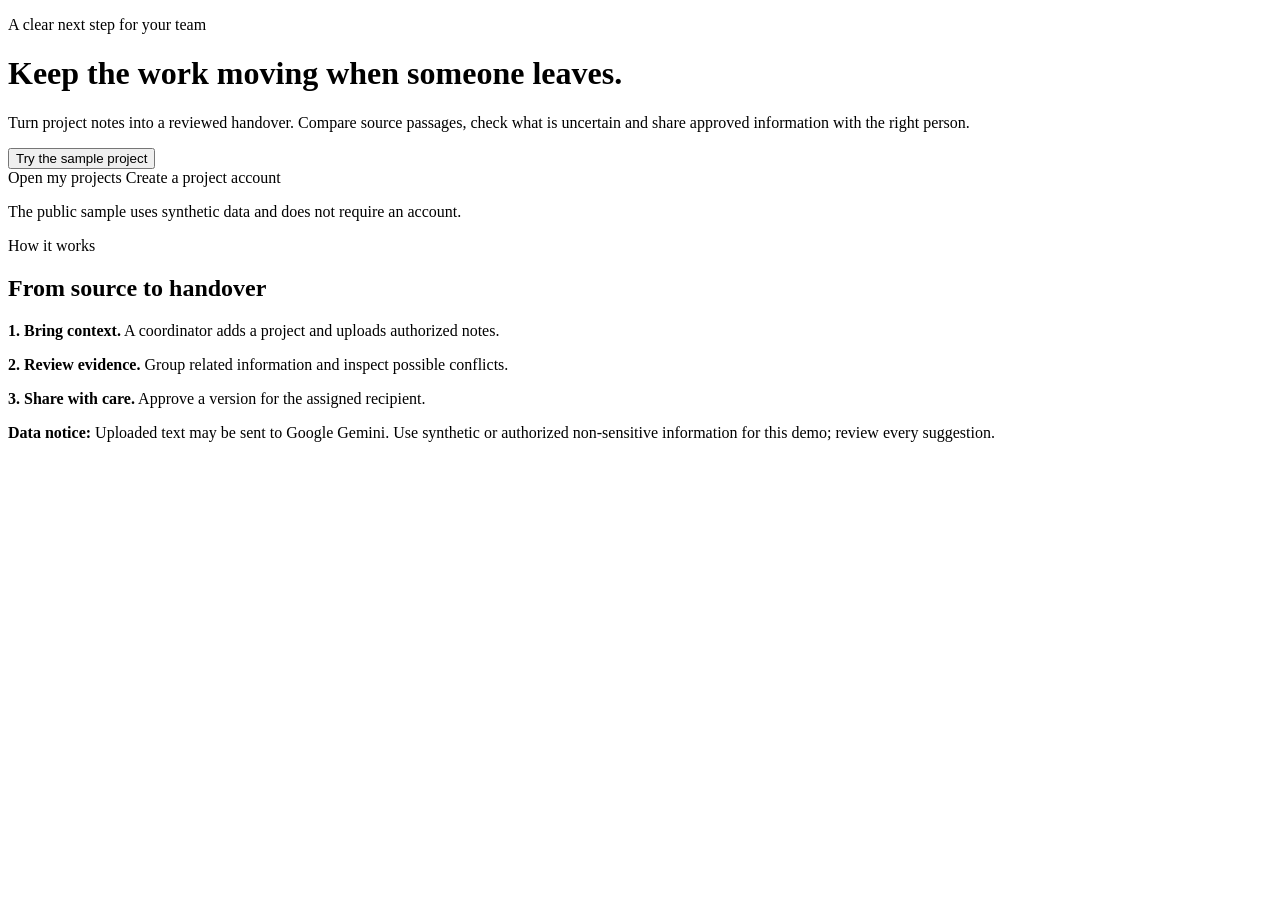
<file: src/main/resources/templates/index.html>
<!DOCTYPE html>
<html lang="en" xmlns:th="http://www.thymeleaf.org">
<head th:replace="~{fragments :: head('Home')}"></head>
<body>
<header th:replace="~{fragments :: header}"></header>
<main class="shell">
    <div th:replace="~{fragments :: messages}"></div>
    <div class="hero">
        <div>
            <p class="eyebrow">A clear next step for your team</p>
            <h1>Keep the work moving when someone leaves.</h1>
            <p class="hero-copy">Turn project notes into a reviewed handover. Compare source passages, check what is uncertain and share approved information with the right person.</p>
            <div class="actions">
                <form th:action="@{/demo}" method="post"><button type="submit">Try the sample project</button></form>
                <a class="button secondary" th:href="@{/projects}" th:if="${currentUsername != null}">Open my projects</a>
                <a class="button secondary" th:href="@{/register}" th:if="${currentUsername == null}">Create a project account</a>
            </div>
            <p class="hint">The public sample uses synthetic data and does not require an account.</p>
        </div>
        <aside class="card">
            <p class="eyebrow">How it works</p>
            <h2>From source to handover</h2>
            <p><strong>1. Bring context.</strong> A coordinator adds a project and uploads authorized notes.</p>
            <p><strong>2. Review evidence.</strong> Group related information and inspect possible conflicts.</p>
            <p><strong>3. Share with care.</strong> Approve a version for the assigned recipient.</p>
        </aside>
    </div>
    <div class="notice warning"><strong>Data notice:</strong> Uploaded text may be sent to Google Gemini. Use synthetic or authorized non-sensitive information for this demo; review every suggestion.</div>
</main>
</body></html>
</file>
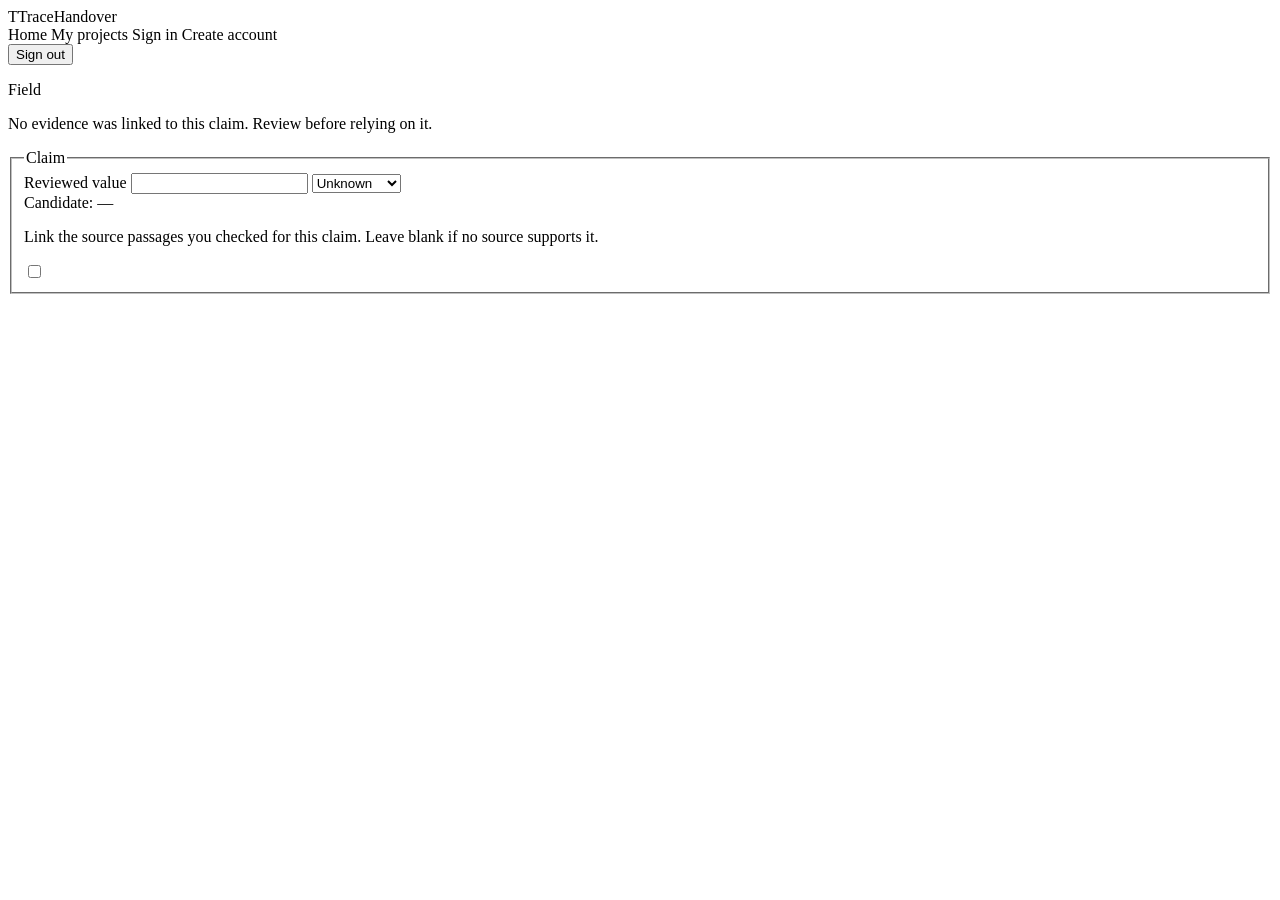
<file: src/main/resources/templates/fragments.html>
<!DOCTYPE html>
<html lang="en" xmlns:th="http://www.thymeleaf.org">
<head th:fragment="head(pageTitle)">
    <meta charset="UTF-8"><meta name="viewport" content="width=device-width, initial-scale=1">
    <title th:text="${pageTitle} + ' | TraceHandover'">TraceHandover</title>
    <link rel="stylesheet" th:href="@{/app.css}">
</head>
<body>
<header class="site-header no-print" th:fragment="header">
    <div class="header-inner">
        <a class="brand" th:href="@{/}"><span class="brand-mark">T</span>TraceHandover</a>
        <nav class="header-links" aria-label="Main navigation">
            <a th:href="@{/}">Home</a>
            <a th:if="${currentUsername != null}" th:href="@{/projects}">My projects</a>
            <a th:if="${currentUsername == null}" th:href="@{/login}">Sign in</a>
            <a th:if="${currentUsername == null}" th:href="@{/register}">Create account</a>
            <span th:if="${currentUsername != null}" th:text="${currentUsername}"></span>
            <form th:if="${currentUsername != null}" th:action="@{/logout}" method="post"><button type="submit">Sign out</button></form>
        </nav>
    </div>
</header>
<div th:fragment="messages">
    <p class="notice error" role="alert" th:if="${error != null}" th:text="${error}"></p>
    <p class="notice" role="status" th:if="${message != null}" th:text="${message}"></p>
</div>
<div class="claim" th:fragment="claim(label, claim)">
    <span class="claim-label" th:text="${label}">Field</span>
    <span th:text="${#strings.isEmpty(claim.value()) ? 'Not provided' : claim.value()}"></span>
    <p class="hint" th:if="${!#strings.isEmpty(claim.value()) and #lists.isEmpty(claim.evidence())}">No evidence was linked to this claim. Review before relying on it.</p>
    <div class="evidence" th:each="source : ${claim.evidence()}">
        <strong th:text="${source.id() + ' · ' + source.file()}"></strong>
        <div th:text="${source.text()}"></div>
    </div>
</div>
<fieldset th:fragment="editClaim(label, field, group, value, selectedEvidence)">
    <legend th:text="${label}">Claim</legend>
    <label th:for="${field + '_' + group.id()}">Reviewed value</label>
    <input th:if="${field != 'status'}" type="text" maxlength="300"
           th:id="${field + '_' + group.id()}" th:name="${field + '_' + group.id()}" th:value="${value}">
    <select th:if="${field == 'status'}" th:id="${field + '_' + group.id()}" th:name="${field + '_' + group.id()}">
        <option value="Unknown" th:selected="${value == 'Unknown'}">Unknown</option>
        <option value="Not started" th:selected="${value == 'Not started'}">Not started</option>
        <option value="In progress" th:selected="${value == 'In progress'}">In progress</option>
        <option value="Completed" th:selected="${value == 'Completed'}">Completed</option>
        <option value="Blocked" th:selected="${value == 'Blocked'}">Blocked</option>
    </select>
    <div class="hint" th:each="candidate : ${group.claims().get(field)}">
        Candidate: <strong th:text="${candidate.value()}"></strong> —
        <span th:each="source, stat : ${candidate.sources()}" th:text="${source.id() + (stat.last ? '' : ', ')}"></span>
    </div>
    <p class="hint">Link the source passages you checked for this claim. Leave blank if no source supports it.</p>
    <div class="evidence-options">
        <label class="checkbox" th:each="source : ${group.sources()}">
            <input type="checkbox" th:name="${'evidence_' + field + '_' + group.id()}" th:value="${source.id()}"
                   th:checked="${#lists.contains(selectedEvidence, source.id())}">
            <span th:text="${source.id()}"></span>
        </label>
    </div>
</fieldset>
</body></html>
</file>
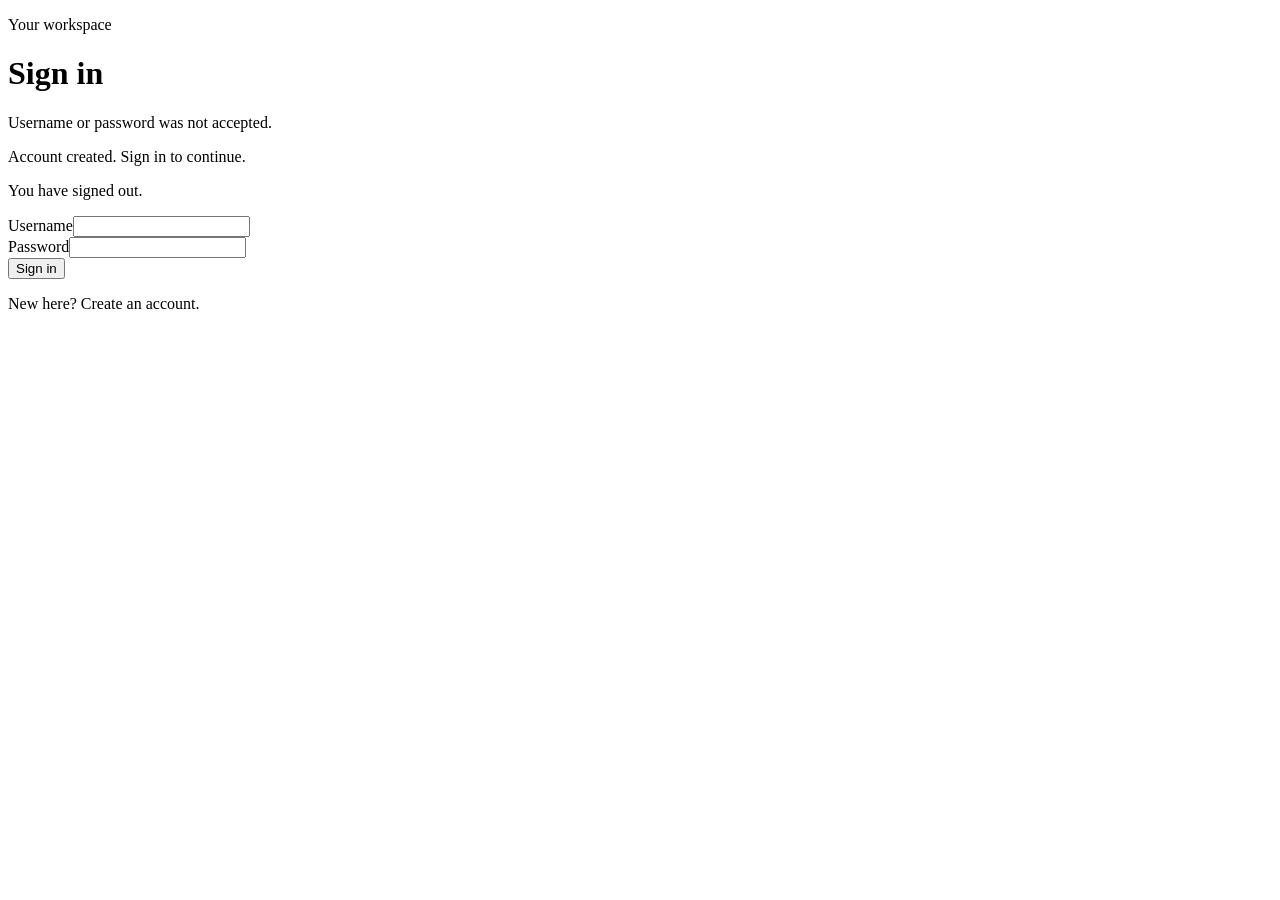
<file: src/main/resources/templates/login.html>
<!DOCTYPE html><html lang="en" xmlns:th="http://www.thymeleaf.org">
<head th:replace="~{fragments :: head('Sign in')}"></head><body>
<header th:replace="~{fragments :: header}"></header>
<main class="shell narrow"><p class="eyebrow">Your workspace</p><h1>Sign in</h1>
    <p class="notice error" role="alert" th:if="${param.error}">Username or password was not accepted.</p>
    <p class="notice" role="status" th:if="${param.registered}">Account created. Sign in to continue.</p>
    <p class="notice" role="status" th:if="${param.logout}">You have signed out.</p>
    <form class="card stack" th:action="@{/login}" method="post">
        <div><label for="username">Username</label><input id="username" name="username" type="text" autocomplete="username" required></div>
        <div><label for="password">Password</label><input id="password" name="password" type="password" autocomplete="current-password" required></div>
        <div><button type="submit">Sign in</button></div>
        <p class="muted">New here? <a th:href="@{/register}">Create an account</a>.</p>
    </form>
</main></body></html>
</file>
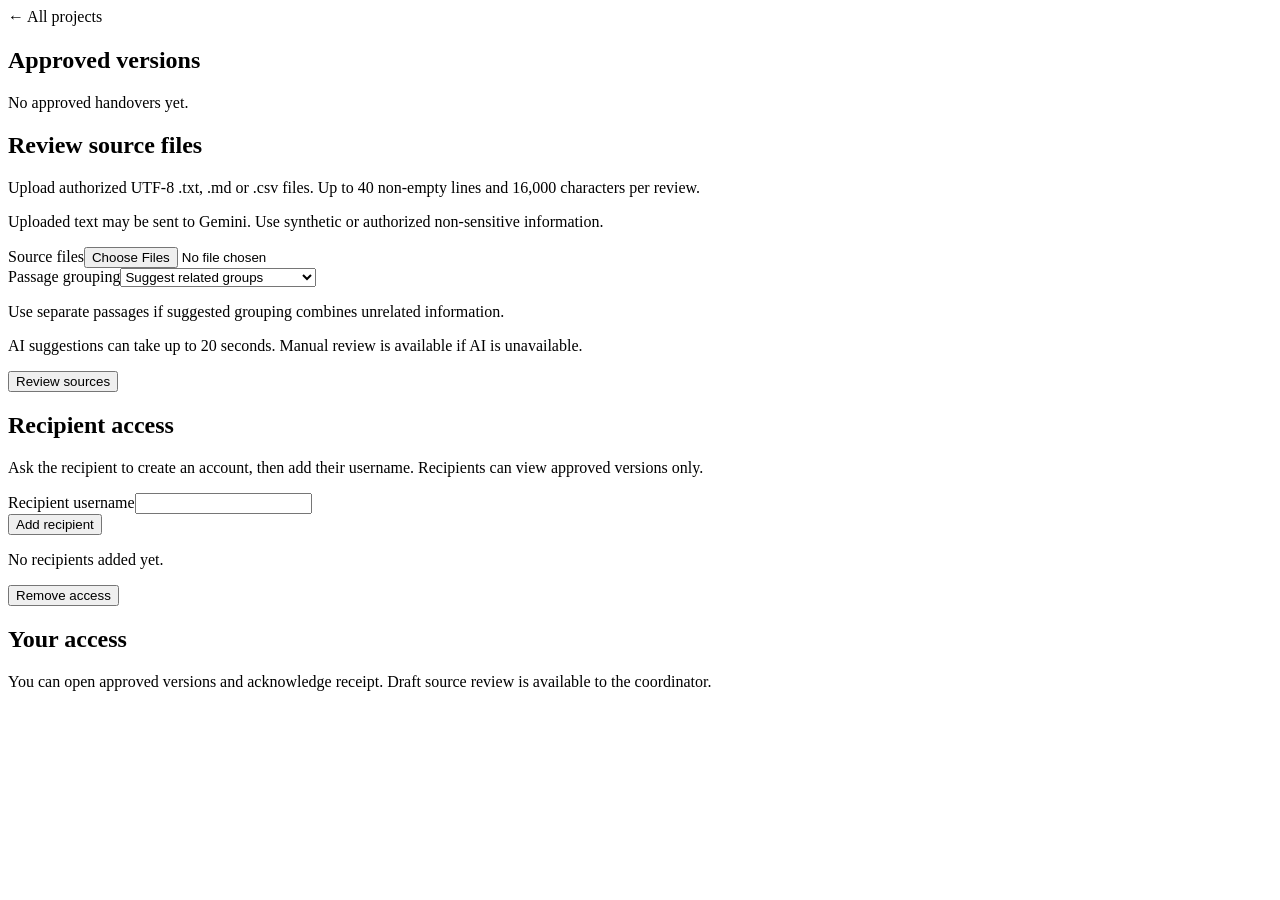
<file: src/main/resources/templates/project.html>
<!DOCTYPE html><html lang="en" xmlns:th="http://www.thymeleaf.org">
<head th:replace="~{fragments :: head('Project')}"></head><body>
<header th:replace="~{fragments :: header}"></header>
<main class="shell"><a th:href="@{/projects}">← All projects</a><p class="eyebrow" th:text="${project.role()}"></p>
    <h1 th:text="${project.name()}"></h1><p class="muted" th:text="${'Departing member: ' + project.departingMember()}"></p>
    <div th:replace="~{fragments :: messages}"></div>
    <div class="grid">
        <section class="card"><h2>Approved versions</h2>
            <div class="empty" th:if="${#lists.isEmpty(versions)}">No approved handovers yet.</div>
            <div class="project-row" th:each="version : ${versions}">
                <div><a th:href="@{/projects/{pid}/versions/{vid}(pid=${project.id()},vid=${version.id()})}" th:text="${'Version ' + version.number()}"></a><div class="hint" th:text="${version.createdAt()}"></div></div>
            </div>
        </section>
        <section class="card" th:if="${project.role() == 'COORDINATOR'}"><h2>Review source files</h2>
            <p class="muted">Upload authorized UTF-8 .txt, .md or .csv files. Up to 40 non-empty lines and 16,000 characters per review.</p>
            <p class="notice warning">Uploaded text may be sent to Gemini. Use synthetic or authorized non-sensitive information.</p>
            <form class="stack" th:action="@{/projects/{id}/upload(id=${project.id()})}" method="post" enctype="multipart/form-data">
                <div><label for="files">Source files</label><input id="files" name="files" type="file" accept=".txt,.md,.csv" multiple required></div>
                <div><label for="grouping">Passage grouping</label><select id="grouping" name="grouping"><option value="related">Suggest related groups</option><option value="separate">Keep each passage separate</option></select><p class="hint">Use separate passages if suggested grouping combines unrelated information.</p></div>
                <p class="hint">AI suggestions can take up to 20 seconds. Manual review is available if AI is unavailable.</p>
                <div><button type="submit">Review sources</button></div>
            </form>
        </section>
        <section class="card" th:if="${project.role() == 'COORDINATOR'}"><h2>Recipient access</h2>
            <p class="muted">Ask the recipient to create an account, then add their username. Recipients can view approved versions only.</p>
            <form class="stack" th:action="@{/projects/{id}/recipients(id=${project.id()})}" method="post">
                <div><label for="recipientUsername">Recipient username</label><input id="recipientUsername" name="recipientUsername" type="text" maxlength="32" autocomplete="off" required></div>
                <div><button type="submit">Add recipient</button></div>
            </form>
            <p class="hint" th:if="${#lists.isEmpty(recipients)}">No recipients added yet.</p>
            <div class="project-row" th:each="recipient : ${recipients}">
                <span th:text="${recipient}"></span>
                <form th:action="@{/projects/{id}/recipients/remove(id=${project.id()})}" method="post">
                    <input type="hidden" name="recipientUsername" th:value="${recipient}">
                    <button type="submit" class="secondary">Remove access</button>
                </form>
            </div>
        </section>
        <section class="card" th:if="${project.role() == 'RECIPIENT'}"><h2>Your access</h2><p>You can open approved versions and acknowledge receipt. Draft source review is available to the coordinator.</p></section>
    </div>
</main></body></html>
</file>
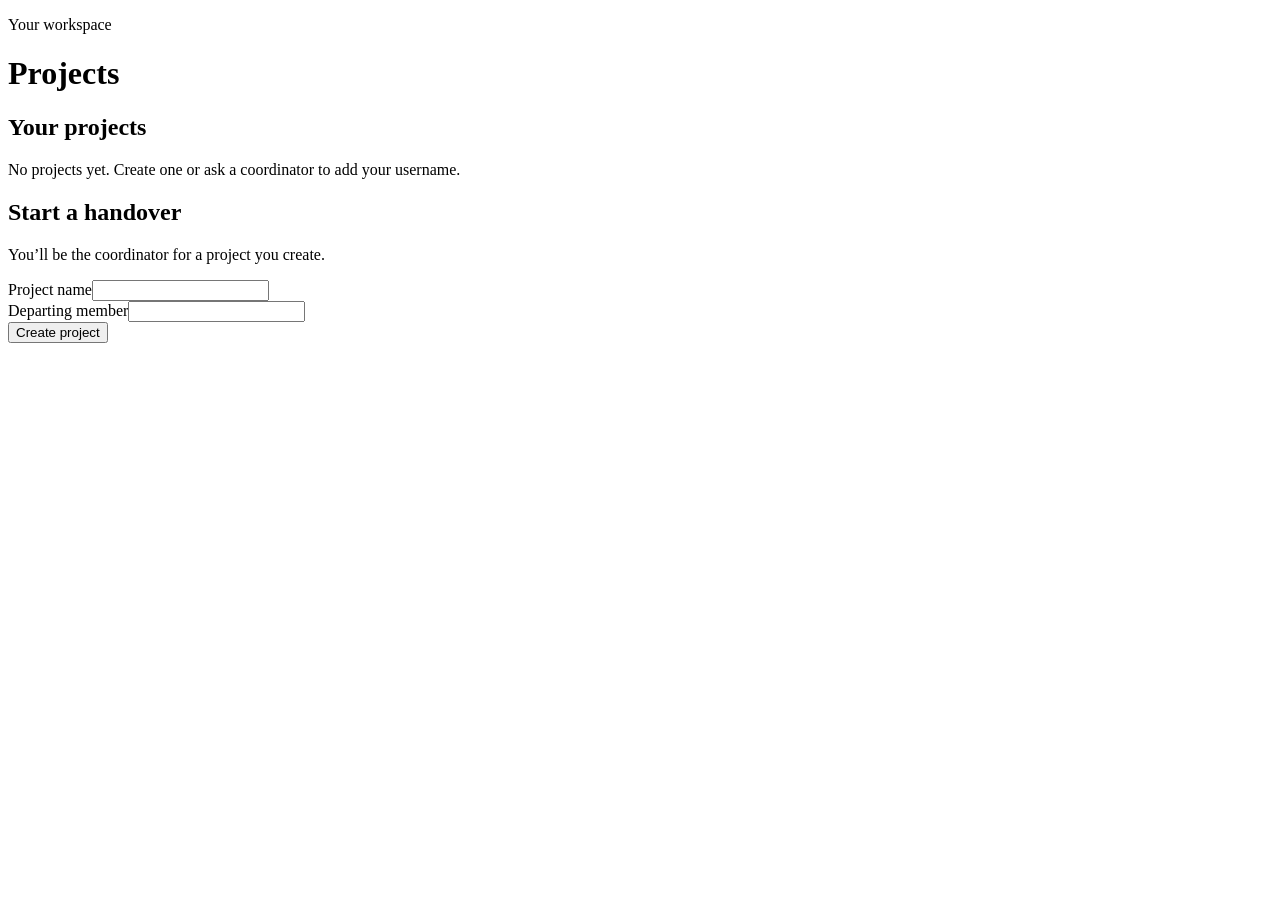
<file: src/main/resources/templates/projects.html>
<!DOCTYPE html><html lang="en" xmlns:th="http://www.thymeleaf.org">
<head th:replace="~{fragments :: head('Projects')}"></head><body>
<header th:replace="~{fragments :: header}"></header>
<main class="shell"><p class="eyebrow">Your workspace</p><h1>Projects</h1>
    <div th:replace="~{fragments :: messages}"></div>
    <div class="grid">
        <section class="card"><h2>Your projects</h2>
            <div class="empty" th:if="${#lists.isEmpty(projects)}">No projects yet. Create one or ask a coordinator to add your username.</div>
            <div class="project-row" th:each="project : ${projects}">
                <div><a th:href="@{/projects/{id}(id=${project.id()})}" th:text="${project.name()}"></a><div class="hint" th:text="${'Departing member: ' + project.departingMember()}"></div></div>
                <span class="pill" th:text="${project.role()}"></span>
            </div>
        </section>
        <section class="card"><h2>Start a handover</h2><p class="muted">You’ll be the coordinator for a project you create.</p>
            <form class="stack" th:action="@{/projects}" method="post">
                <input type="hidden" name="requestToken" th:value="${projectCreateToken}">
                <div><label for="name">Project name</label><input id="name" name="name" type="text" maxlength="120" required></div>
                <div><label for="departingMember">Departing member</label><input id="departingMember" name="departingMember" type="text" maxlength="120" required></div>
                <div><button type="submit">Create project</button></div>
            </form>
        </section>
    </div>
</main></body></html>
</file>
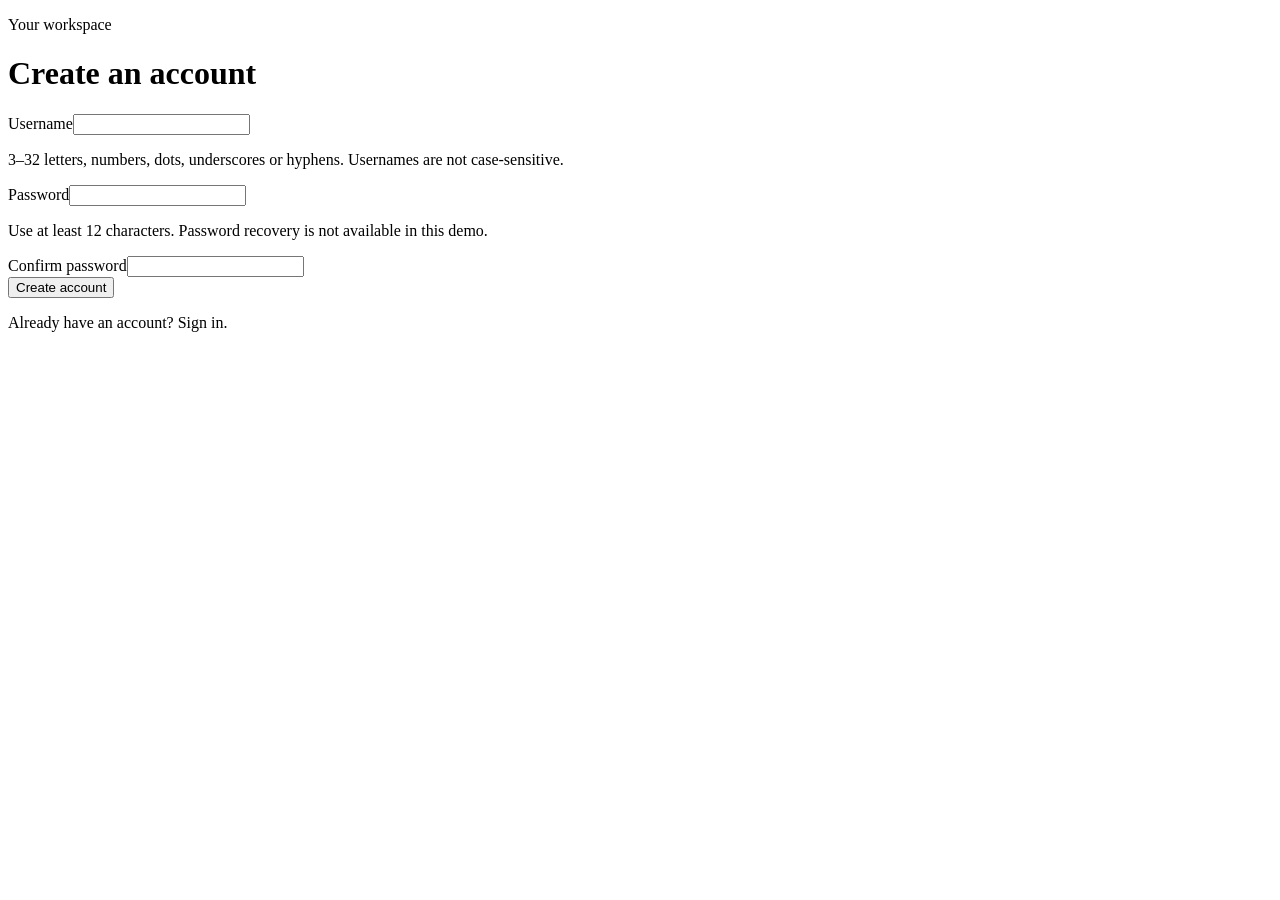
<file: src/main/resources/templates/register.html>
<!DOCTYPE html><html lang="en" xmlns:th="http://www.thymeleaf.org">
<head th:replace="~{fragments :: head('Create account')}"></head><body>
<header th:replace="~{fragments :: header}"></header>
<main class="shell narrow"><p class="eyebrow">Your workspace</p><h1>Create an account</h1>
    <div th:replace="~{fragments :: messages}"></div>
    <form class="card stack" th:action="@{/register}" method="post">
        <div><label for="username">Username</label><input id="username" name="username" type="text" minlength="3" maxlength="32" autocomplete="username" required><p class="hint">3–32 letters, numbers, dots, underscores or hyphens. Usernames are not case-sensitive.</p></div>
        <div><label for="password">Password</label><input id="password" name="password" type="password" minlength="12" autocomplete="new-password" required><p class="hint">Use at least 12 characters. Password recovery is not available in this demo.</p></div>
        <div><label for="confirmPassword">Confirm password</label><input id="confirmPassword" name="confirmPassword" type="password" minlength="12" autocomplete="new-password" required></div>
        <div><button type="submit">Create account</button></div>
        <p class="muted">Already have an account? <a th:href="@{/login}">Sign in</a>.</p>
    </form>
</main></body></html>
</file>
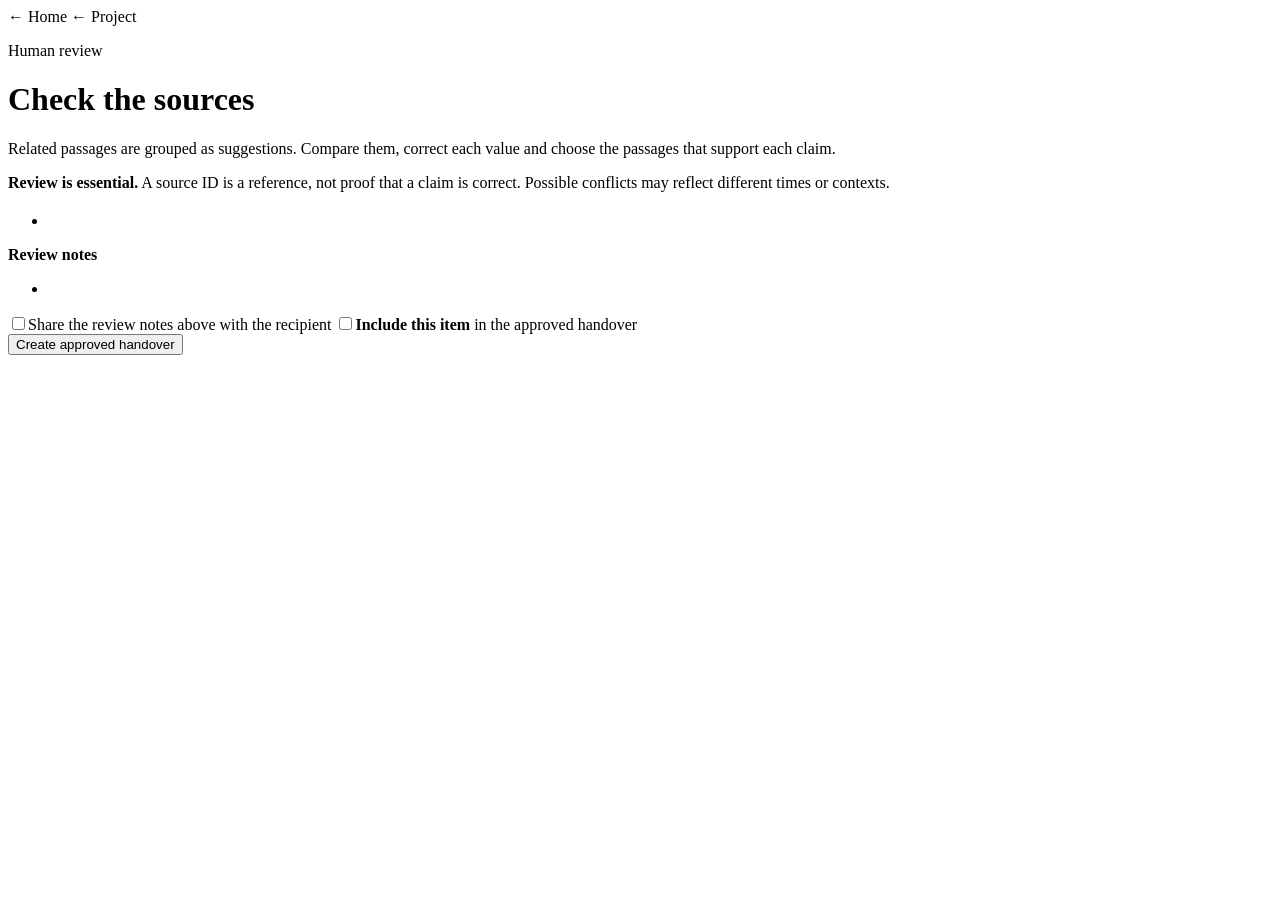
<file: src/main/resources/templates/review.html>
<!DOCTYPE html><html lang="en" xmlns:th="http://www.thymeleaf.org">
<head th:replace="~{fragments :: head('Review sources')}"></head><body>
<header th:replace="~{fragments :: header}"></header>
<main class="shell">
    <a th:if="${projectId == null}" th:href="@{/}">← Home</a>
    <a th:if="${projectId != null}" th:href="@{/projects/{id}(id=${projectId})}">← Project</a>
    <p class="eyebrow">Human review</p><h1>Check the sources</h1>
    <p>Related passages are grouped as suggestions. Compare them, correct each value and choose the passages that support each claim.</p>
    <div th:replace="~{fragments :: messages}"></div>
    <p class="notice" role="status" th:text="${aiMessage}"></p>
    <p class="notice warning"><strong>Review is essential.</strong> A source ID is a reference, not proof that a claim is correct. Possible conflicts may reflect different times or contexts.</p>
    <form th:action="${projectId == null ? '/demo/approve' : '/projects/' + projectId + '/approve'}" method="post">
        <input type="hidden" name="requestToken" th:value="${requestToken}">
        <article class="review-group" th:each="row : ${reviewGroups}" th:with="group=${row.group()}">
            <p class="eyebrow" th:text="${group.id()}"></p><h2 th:text="${group.title()}"></h2>
            <ul class="sources"><li th:each="source : ${group.sources()}"><strong th:text="${source.id() + ' · ' + source.file()}"></strong><span th:text="${source.text()}"></span></li></ul>
            <div class="notice warning" th:if="${!#lists.isEmpty(group.warnings())}"><strong>Review notes</strong><ul><li th:each="warning : ${group.warnings()}" th:text="${warning}"></li></ul></div>
            <div th:replace="~{fragments :: editClaim('Task', 'task', ${group}, ${row.task()}, ${row.evidence('task')})}"></div>
            <div th:replace="~{fragments :: editClaim('Owner', 'owner', ${group}, ${row.owner()}, ${row.evidence('owner')})}"></div>
            <div th:replace="~{fragments :: editClaim('Status', 'status', ${group}, ${row.status()}, ${row.evidence('status')})}"></div>
            <div th:replace="~{fragments :: editClaim('Next action', 'next', ${group}, ${row.next()}, ${row.evidence('next')})}"></div>
            <label class="checkbox" th:if="${!#lists.isEmpty(group.warnings())}"><input type="checkbox" name="includeNotes" th:value="${group.id()}" th:checked="${row.notesSelected()}"><span>Share the review notes above with the recipient</span></label>
            <label class="checkbox"><input type="checkbox" name="approved" th:value="${group.id()}" th:checked="${row.selected()}"><span><strong>Include this item</strong> in the approved handover</span></label>
        </article>
        <button type="submit">Create approved handover</button>
    </form>
</main></body></html>
</file>
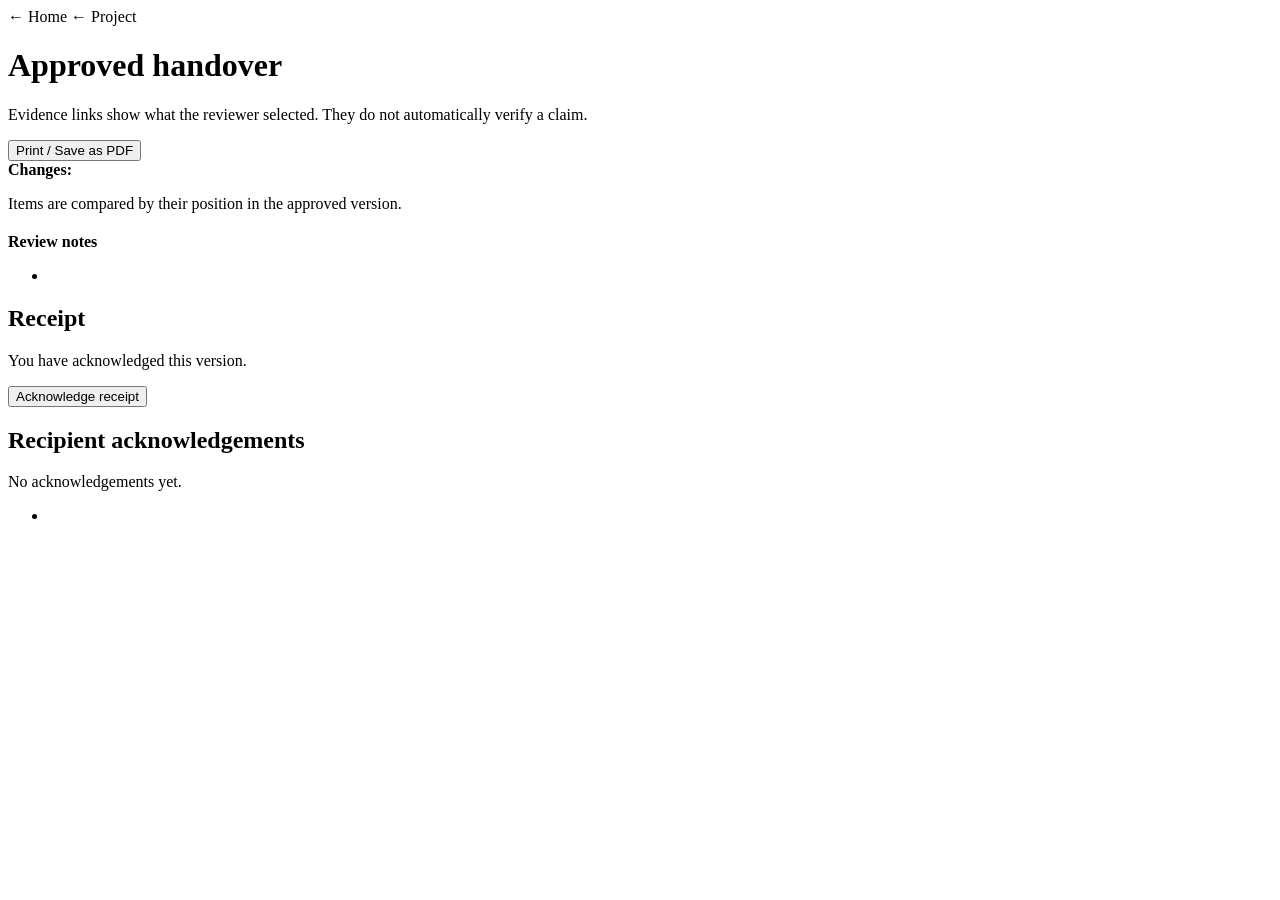
<file: src/main/resources/templates/version.html>
<!DOCTYPE html><html lang="en" xmlns:th="http://www.thymeleaf.org">
<head th:replace="~{fragments :: head('Approved handover')}"></head><body>
<header th:replace="~{fragments :: header}"></header>
<main class="shell">
    <a class="no-print" th:if="${demo == true}" th:href="@{/}">← Home</a>
    <a class="no-print" th:if="${demo != true}" th:href="@{/projects/{id}(id=${project.id()})}">← Project</a>
    <p class="eyebrow" th:text="${demo == true ? 'Synthetic sample' : 'Approved version ' + version.number()}"></p>
    <h1>Approved handover</h1>
    <p th:if="${demo != true}" th:text="${project.name() + ' · Departing member: ' + project.departingMember()}"></p>
    <p class="muted">Evidence links show what the reviewer selected. They do not automatically verify a claim.</p>
    <div class="actions no-print"><button type="button" onclick="window.print()">Print / Save as PDF</button></div>
    <div class="notice" th:if="${demo != true}"><strong>Changes:</strong> <span th:text="${version.changeSummary()}"></span><p class="hint">Items are compared by their position in the approved version.</p></div>
    <article class="card" th:each="item, stat : ${snapshot.items()}">
        <p class="eyebrow" th:text="${'Item ' + stat.count}"></p><h2 th:text="${item.task().value()}"></h2>
        <div th:replace="~{fragments :: claim('Task', ${item.task()})}"></div>
        <div th:replace="~{fragments :: claim('Owner', ${item.owner()})}"></div>
        <div th:replace="~{fragments :: claim('Status', ${item.status()})}"></div>
        <div th:replace="~{fragments :: claim('Next action', ${item.next()})}"></div>
        <div class="notice warning" th:if="${!#lists.isEmpty(item.warnings())}"><strong>Review notes</strong><ul><li th:each="warning : ${item.warnings()}" th:text="${warning}"></li></ul></div>
    </article>
    <section class="card no-print" th:if="${demo != true and project.role() == 'RECIPIENT'}">
        <h2>Receipt</h2><p th:if="${acknowledged}">You have acknowledged this version.</p>
        <form th:unless="${acknowledged}" th:action="@{/projects/{pid}/versions/{vid}/acknowledge(pid=${project.id()},vid=${version.id()})}" method="post"><button type="submit">Acknowledge receipt</button></form>
    </section>
    <section class="card no-print" th:if="${demo != true and project.role() == 'COORDINATOR'}">
        <h2>Recipient acknowledgements</h2><p class="muted" th:if="${#lists.isEmpty(acknowledgements)}">No acknowledgements yet.</p>
        <ul><li th:each="ack : ${acknowledgements}" th:text="${ack.username() + ' · ' + ack.acknowledgedAt()}"></li></ul>
    </section>
</main></body></html>
</file>
